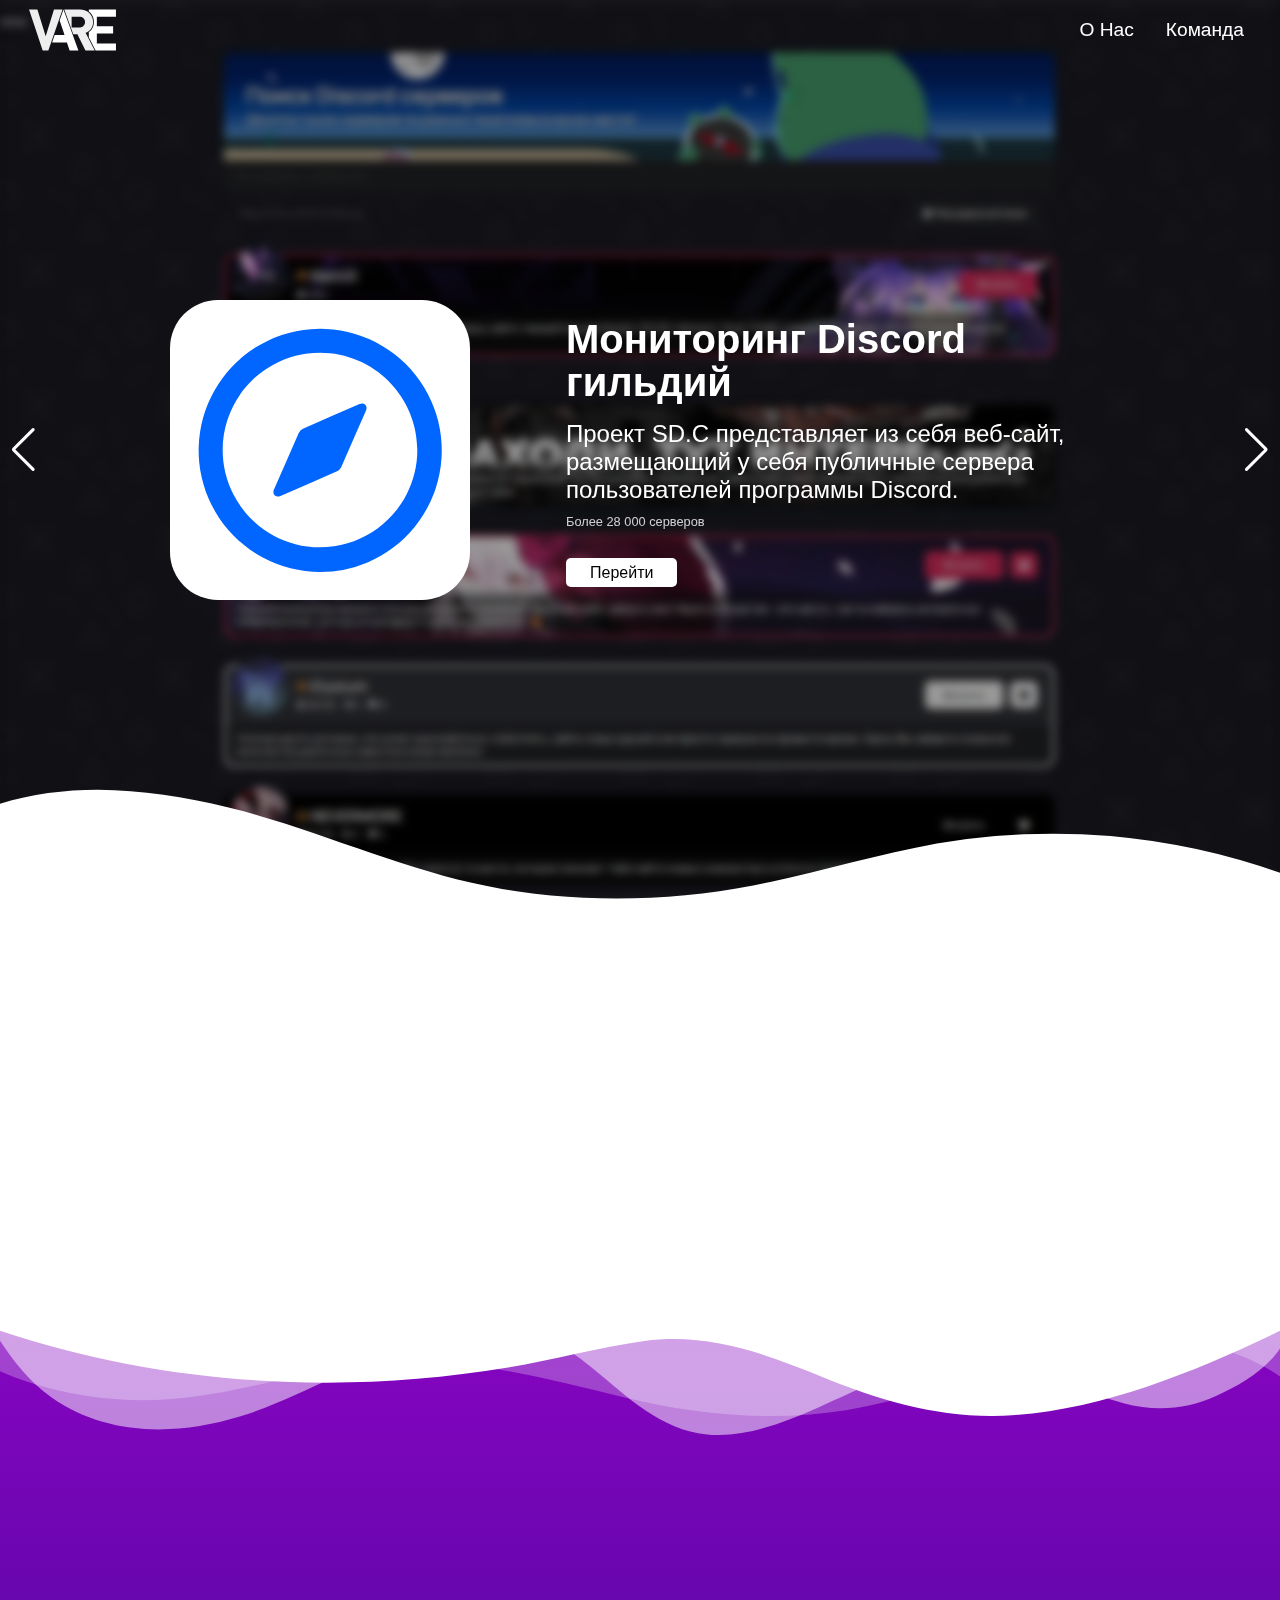
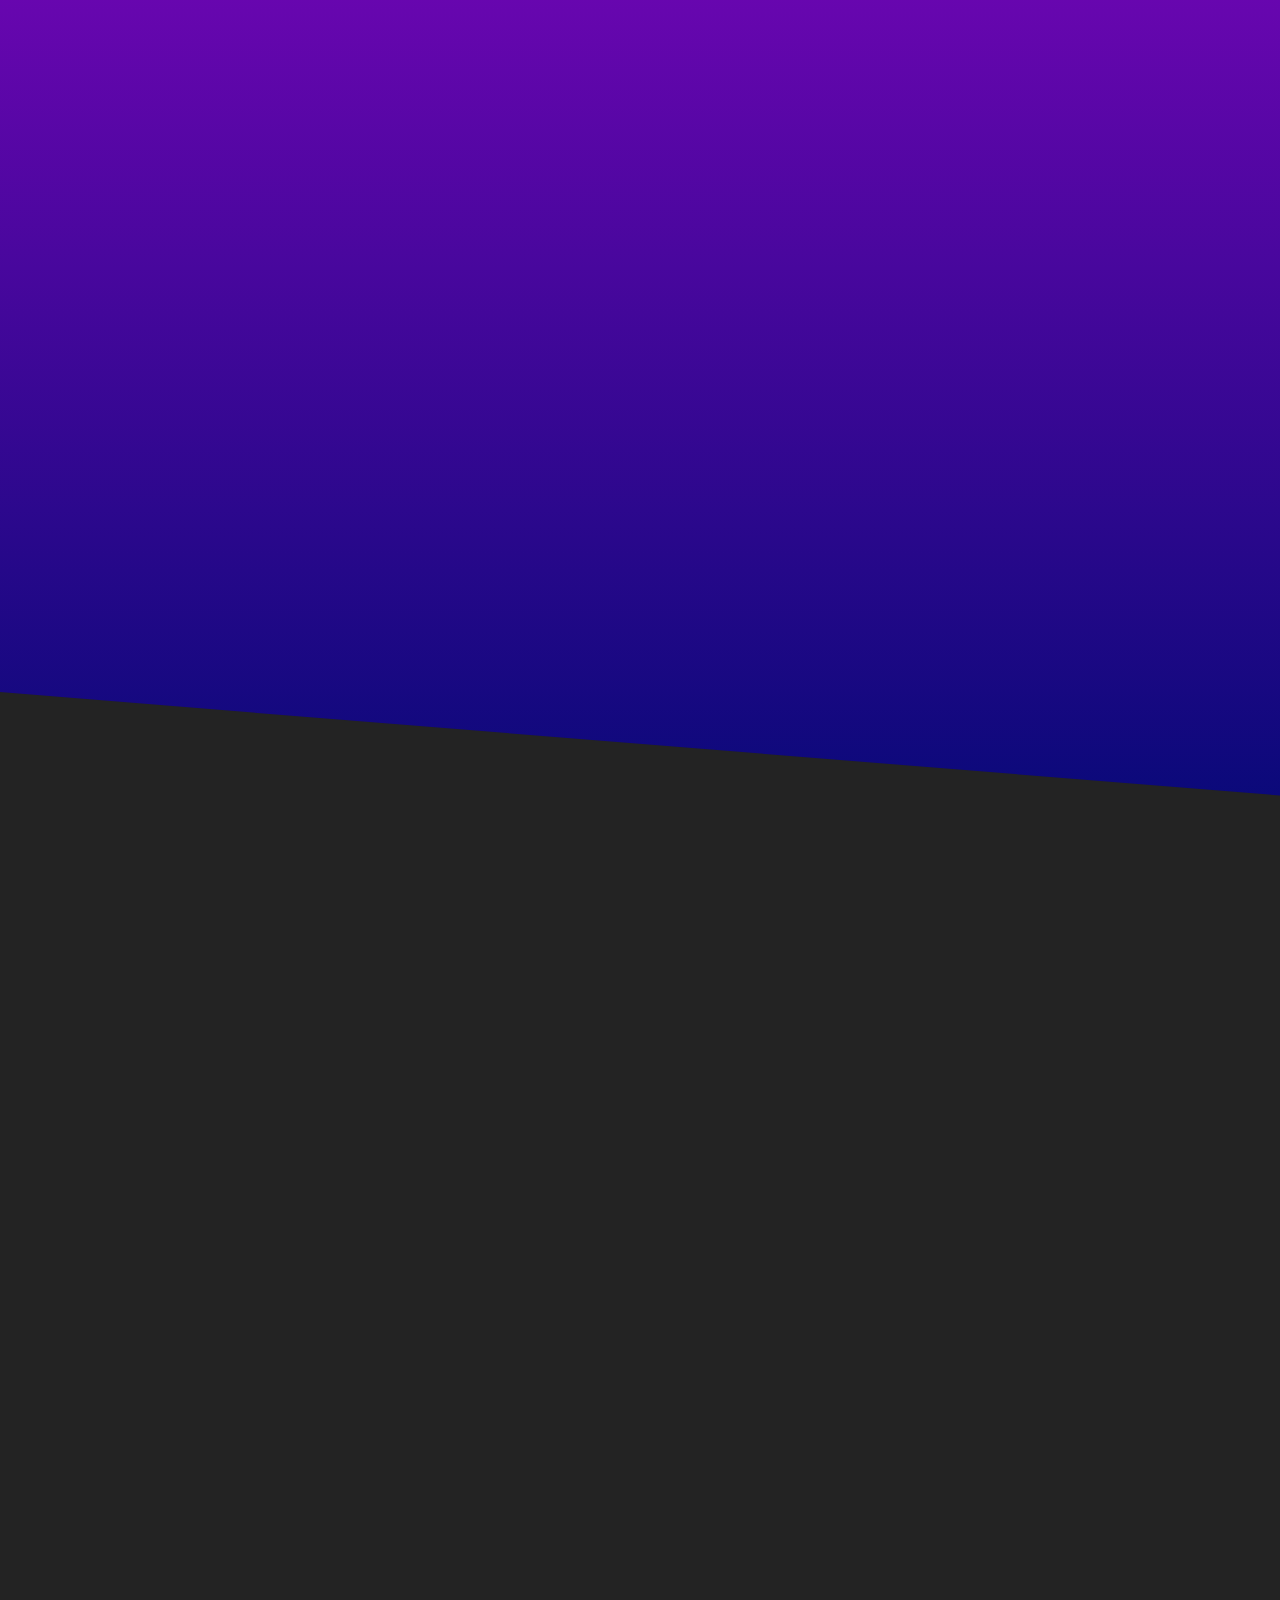
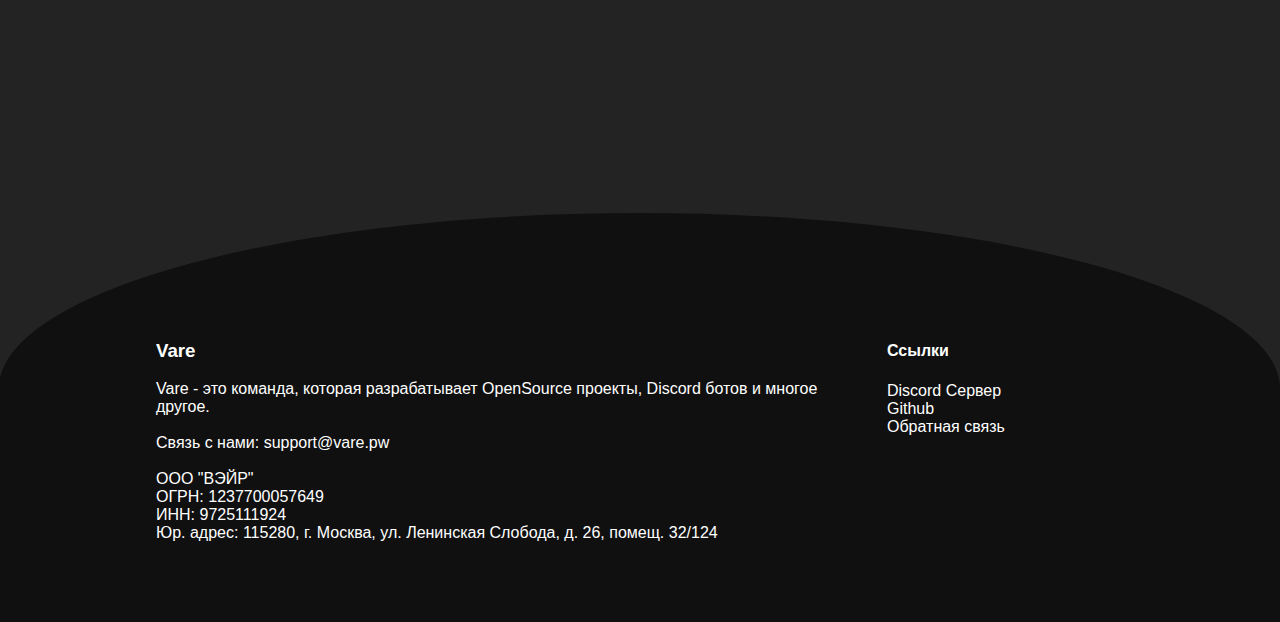
<file: index.html>
<!DOCTYPE html>
<html lang="ru">
<head>
    <meta charset="UTF-8">
    <link rel="apple-touch-icon" sizes="180x180" href="./assets/apple-touch-icon.png">
    <link rel="icon" type="image/png" sizes="32x32" href="./assets/favicon-32x32.png">
    <link rel="icon" type="image/png" sizes="16x16" href="./assets/favicon-16x16.png">
    <meta name="msapplication-TileColor" content="#da532c">
    <meta name="theme-color" content="#ffffff">

    <meta name="description" content="Мониторинги, боты, приложения и многое другое!">

    <link rel="stylesheet" href="./css/style.css">
    <meta name="viewport"
          content="width=device-width, user-scalable=no, initial-scale=1.0, maximum-scale=1.0, minimum-scale=1.0">
    <meta http-equiv="X-UA-Compatible" content="ie=edge">

    <link rel="stylesheet" href="https://unpkg.com/swiper/swiper-bundle.min.css"/>

    <!-- Yandex.Metrika counter -->
    <script type="text/javascript" >
        (function(m,e,t,r,i,k,a){m[i]=m[i]||function(){(m[i].a=m[i].a||[]).push(arguments)};
            m[i].l=1*new Date();
            for (var j = 0; j < document.scripts.length; j++) {if (document.scripts[j].src === r) { return; }}
            k=e.createElement(t),a=e.getElementsByTagName(t)[0],k.async=1,k.src=r,a.parentNode.insertBefore(k,a)})
        (window, document, "script", "https://mc.yandex.ru/metrika/tag.js", "ym");

        ym(92281877, "init", {
            clickmap:true,
            trackLinks:true,
            accurateTrackBounce:true,
            webvisor:true
        });
    </script>
    <noscript><div><img src="https://mc.yandex.ru/watch/92281877" style="position:absolute; left:-9999px;" alt="" /></div></noscript>
    <!-- /Yandex.Metrika counter -->

    <title>VARE</title>
</head>
<body>
<header class="header">
    <div class="header__container">
        <img class="header__logo" src="/assets/images/vare_logo.svg" alt="">
        <nav class="header__nav">
            <button onclick="scrollToElement('LINK_about')">О Нас</button>
            <button onclick="scrollToElement('LINK_team')">Команда</button>
        </nav>
    </div>
</header>
<section class="section-showup">
    <button class="swiper-button-prev swiper-btn"></button>
    <button class="swiper-button-next swiper-btn"></button>
    <div class="swiper">
        <div class="swiper-wrapper">
            <div class="swiper-slide">
                <div class="showup__container">
                    <img class="showup__container__logo" src="/assets/images/showUp-logos__sdc.svg" alt="Логотип">
                    <div class="showup__container__card">
                        <h1 class="showup__container__card__h1">Мониторинг Discord гильдий</h1>
                        <article class="showup__container__card__article">
                            <p>Проект SD.C представляет из себя веб-сайт, размещающий у себя публичные сервера
                                пользователей программы Discord.</p>
                            <span class="showup__container__card__article-hint">Более 28 000 серверов</span>
                        </article>
                        <div class="showup__container__actions">
                            <a href="https://server-discord.com/" target="_blank" class="showup__link">Перейти</a>
                        </div>
                    </div>
                </div>
                <img class="showup__img" src="/assets/images/showUp-bg__sdc.jpg" alt="">
            </div>
            <div class="swiper-slide">
                <div class="showup__container">
                    <img class="showup__container__logo" src="/assets/images/showUp-logos__bt.png" alt="">
                    <div class="showup__container__card">
                        <h1 class="showup__container__card__h1">Мониторинг Discord ботов</h1>
                        <article class="showup__container__card__article">
                            <p>Публичный сайт мониторинга Discord ботов с системой продвижения и возможностью добавить
                                своего бота.</p>
                            <span class="showup__container__card__article-hint">Более 200 ботов</span>
                        </article>
                        <div class="showup__container__actions">
                            <a href="https://bots.server-discord.com/" target="_blank" class="showup__link">Перейти</a>
                        </div>
                    </div>
                </div>
                <img class="showup__img" src="/assets/images/showUp-bg__bsdc.jpg" alt="">
            </div>
<!--            <div class="swiper-slide">-->
<!--                <div class="showup__container">-->
<!--                    <img class="showup__container__logo" src="/assets/images/showUp-logos__wh.png" alt="">-->
<!--                    <div class="showup__container__card">-->
<!--                        <h1 class="showup__container__card__h1">Whooves - Discord бот</h1>-->
<!--                        <article class="showup__container__card__article">-->
<!--                            <p>Бот, предоставляющий множество уникальных и интересных функций, таких как автоматическое-->
<!--                                исправления никнейма участника, если в нём есть запрещённые символы, система варнов и-->
<!--                                т.д.</p>-->
<!--                            <span class="showup__container__card__article-hint">Более 500 серверов</span>-->
<!--                        </article>-->
<!--                        <div class="showup__container__actions">-->
<!--                            <a href="https://discord.com/oauth2/authorize?client_id=531094088695414804&scope=bot+applications.commands&permissions=435547222"-->
<!--                               target="_blank" class="showup__link">Пригласить</a>-->
<!--                            <a href="https://github.com/vare-team/whooves" target="_blank"-->
<!--                               class="showup__link-additional">Github</a>-->
<!--                        </div>-->
<!--                    </div>-->
<!--                </div>-->
<!--                <img class="showup__img" src="/assets/images/showUp-bg__bots.jpg" alt="">-->
<!--            </div>-->
            <div class="swiper-slide">
                <div class="showup__container">
                    <img class="showup__container__logo" src="/assets/images/showUp-logos__nk.png" alt="">
                    <div class="showup__container__card">
                        <h1 class="showup__container__card__h1">Nika - Discord бот</h1>
                        <article class="showup__container__card__article">
                            <p>Бот, с единой базой нарушителей, защищающий сервер от пользователей, спамящих
                                приглашениями на другие сервера.</p>
                            <span class="showup__container__card__article-hint">Более 18 000 серверов</span>
                        </article>
                        <div class="showup__container__actions">
                            <a href="https://discord.com/oauth2/authorize?client_id=543858333585506315&scope=bot+applications.commands&permissions=8"
                               target="_blank" class="showup__link">Пригласить</a>
                        </div>
                    </div>
                </div>
                <img class="showup__img" src="/assets/images/showUp-bg__bots.jpg" alt="">
            </div>
        </div>
    </div>
    <div class="shape-divider-bot fill--white" id="LINK_about">
        <svg data-name="Layer 1" xmlns="http://www.w3.org/2000/svg" viewBox="0 0 1200 120" preserveAspectRatio="none">
            <path d="M321.39,56.44c58-10.79,114.16-30.13,172-41.86,82.39-16.72,168.19-17.73,250.45-.39C823.78,31,906.67,72,985.66,92.83c70.05,18.48,146.53,26.09,214.34,3V0H0V27.35A600.21,600.21,0,0,0,321.39,56.44Z"
            class="shape-fill"></path>
        </svg>
    </div>
</section>
<section class="section">
    <div class="section-unit" style="margin-top: -120px;">
        <h2 class="section__h element-animation">О Нас</h2>
        <div class="section__combinator">
            <article class="section__article element-animation">
                <h3 class="section__article__h3">Кто мы?</h3>
                <p>Мы - команда разработчиков с разнообразным набором навыков, которая вместе работает над созданием качественных, масштабируемых и надежных программных продуктов.</p>
                <br>
                <h3 class="section__article__h3">Чем мы занимаемся?</h3>
                <p>Мы разрабатываем веб-сайты, чтобы помочь клиентам с продвижением и увеличением аудитории их продуктов, Discord ботов, для упрощения модерации и отлову нарушителей, а так же мобильные приложения для различных целей.</p>
            </article>
        </div>
    </div>
</section>
<section class="section section--stuff" id="LINK_team">
    <div class="shape-divider-top fill--white">
        <svg data-name="Layer 1" xmlns="http://www.w3.org/2000/svg" viewBox="0 0 1200 120" preserveAspectRatio="none">
            <path d="M0,0V46.29c47.79,22.2,103.59,32.17,158,28,70.36-5.37,136.33-33.31,206.8-37.5C438.64,32.43,512.34,53.67,583,72.05c69.27,18,138.3,24.88,209.4,13.08,36.15-6,69.85-17.84,104.45-29.34C989.49,25,1113-14.29,1200,52.47V0Z"
            opacity=".25" class="shape-fill"></path>
            <path d="M0,0V15.81C13,36.92,27.64,56.86,47.69,72.05,99.41,111.27,165,111,224.58,91.58c31.15-10.15,60.09-26.07,89.67-39.8,40.92-19,84.73-46,130.83-49.67,36.26-2.85,70.9,9.42,98.6,31.56,31.77,25.39,62.32,62,103.63,73,40.44,10.79,81.35-6.69,119.13-24.28s75.16-39,116.92-43.05c59.73-5.85,113.28,22.88,168.9,38.84,30.2,8.66,59,6.17,87.09-7.5,22.43-10.89,48-26.93,60.65-49.24V0Z"
            opacity=".5" class="shape-fill"></path>
            <path d="M0,0V5.63C149.93,59,314.09,71.32,475.83,42.57c43-7.64,84.23-20.12,127.61-26.46,59-8.63,112.48,12.24,165.56,35.4C827.93,77.22,886,95.24,951.2,90c86.53-7,172.46-45.71,248.8-84.81V0Z"
            class="shape-fill"></path>
        </svg>
    </div>
    <div class="section-unit">
        <h2 class="section__h element-animation">Команда</h2>
        <br>
        <div class="section__combinator box element-animation">
            <article class="section__article">
                <h3 class="section__h3">Василий</h3>
                <p class="section__state">Founder, DevOps Node.js developer</p>
                <br>
                <h4 class="section__h4">Навыки:</h4>
                <ul class="section__ul">
                    <li>Node.js</li>
                    <li>JS</li>
                    <li>Git</li>
                    <li>SQL</li>
                    <li>MySQL</li>
                    <li>Docker</li>
                    <li>Linux</li>
                    <li>Nginx</li>
                    <li>AWS</li>
                    <li>Github/Gitlab CI</li>
                </ul>
                <br>
                <h4 class="section__h4">Ссылки:</h4>
                <ul class="section__ul">
                    <li><a href="https://github.com/MegaVasiliy007" target="_blank">Github</a></li>
                    <li><a href="https://t.me/megavare" target="_blank">Telegram канал</a></li>
                </ul>
                <br>
                <h4 class="section__h4">Контакты:</h4>
                <ul class="section__ul">
                    <li><a href="mailto:megavasiliy007@gmail.com" target="_blank">megavasiliy007@vare.pw</a></li>
                </ul>
            </article>
            <img class="section__img" src="/assets/avatars/megavasiliy007.jpg" alt="Photo">
        </div>
        <br>
        <div class="section__combinator box element-animation">
            <article class="section__article">
                <h3 class="section__h3">Максим</h3>
                <p class="section__state">Co-founder, Front-End developer</p>
                <br>
                <h4 class="section__h4">Навыки:</h4>
                <ul class="section__ul">
                    <li>HTML</li>
                    <li>CSS</li>
                    <li>SCSS</li>
                    <li>JavaScript</li>
                    <li>Vue.Js</li>
                    <li>Nuxt.Js</li>
                    <li>Node.Js</li>
                </ul>
                <br>
                <h4 class="section__h4">Ссылки:</h4>
                <ul class="section__ul">
                    <li><a href="https://github.com/Dellyare" target="_blank">Github</a></li>
                    <li><a href="https://t.me/dellyare" target="_blank">Telegram</a></li>
                </ul>
                <br>
                <h4 class="section__h4">Контакты:</h4>
                <ul class="section__ul">
                    <li><a href="mailto:dellyare@vare.pw" target="_blank">dellyare@vare.pw</a></li>
                </ul>
            </article>
            <img class="section__img element-animation" src="/assets/avatars/dellyare.jpg" alt="Photo">
        </div>
    </div>
    <div class="shape-divider-bot fill--gray">
        <svg data-name="Layer 1" xmlns="http://www.w3.org/2000/svg" viewBox="0 0 1200 120" preserveAspectRatio="none">
            <path d="M1200 120L0 16.48 0 0 1200 0 1200 120z" class="shape-fill"></path>
        </svg>
    </div>
</section>
<section class="section section--discord">
    <div class="section-unit divider">
        <h2 class="section__h element-animation">Дискорд</h2>
        <div class="section__combinator">
            <article class="section__article element-animation">
                <p>Добро пожаловать на наш Discord Сервер!</p>
                <div class="section__line">
                    <iframe height="500" allowtransparency="true" frameborder="0"
                            sandbox="allow-popups allow-popups-to-escape-sandbox allow-same-origin allow-scripts"
                            class="section__line__frame"
                            src="https://discord.com/widget?id=669961614434500620&amp;theme=dark"></iframe>
                    <div class="section__line__container">
                        <h3 class="section__line__h3">VARE Commnunity</h3>
                        <ul class="section__line__ul">
                            <li>Поддержка пользователей</li>
                            <li>Уведомления о новостях проектов</li>
                            <li>Канал для технических ошибок</li>
                            <li>Помощь касательно других проектов Vare</li>
                        </ul>
                    </div>
                </div>
            </article>
        </div>
        <div class="shape-divider-bot fill--black">
            <svg style="height: 200px" data-name="Layer 1" xmlns="http://www.w3.org/2000/svg" viewBox="0 0 1200 120"
                 preserveAspectRatio="none">
                <path d="M0,0V7.23C0,65.52,268.63,112.77,600,112.77S1200,65.52,1200,7.23V0Z" class="shape-fill"></path>
            </svg>
        </div>
    </div>
</section>
<footer class="footer-container">
    <div class="footer__block">
        <h3 class="footer__block__h">Vare</h3>
        <article>
            Vare - это команда, которая разрабатывает OpenSource проекты, Discord ботов и многое другое.
            <br>
            <br>
            Связь с нами: <a href="mailto:support@vare.pw" class="footer__block__article__ul__li__a">support@vare.pw</a>
            <br>
            <br>
            ООО "ВЭЙР"
            <br>
            ОГРН: 1237700057649
            <br>
            ИНН: 9725111924
            <br>
            Юр. адрес: 115280, г. Москва, ул. Ленинская Слобода, д. 26, помещ. 32/124
        </article>
    </div>
    <div class="footer__block">
        <h4 class="footer__block__h">Ссылки</h4>
        <article class="footer__block__article">
            <ul class="footer__block__article__ul">
                <li class="footer__block__article__ul__li">
                    <a href="https://discord.com/invite/8KKVhTU" target="_blank" class="footer__block__article__ul__li__a">Discord Сервер</a>
                </li>
                <li class="footer__block__article__ul__li">
                    <a href="https://github.com/vare-team" target="_blank" class="footer__block__article__ul__li__a">Github</a>
                </li>
                <li class="footer__block__article__ul__li">
                    <a href="https://forms.yandex.ru/cloud/63da43b590fa7b5f43d483ad/" target="_blank" class="footer__block__article__ul__li__a">Обратная связь</a>
                </li>
            </ul>
        </article>
    </div>
</footer>
<script src="https://unpkg.com/swiper/swiper-bundle.min.js"></script>
<script src="js/script.js"></script>
</body>
</html>
</file>
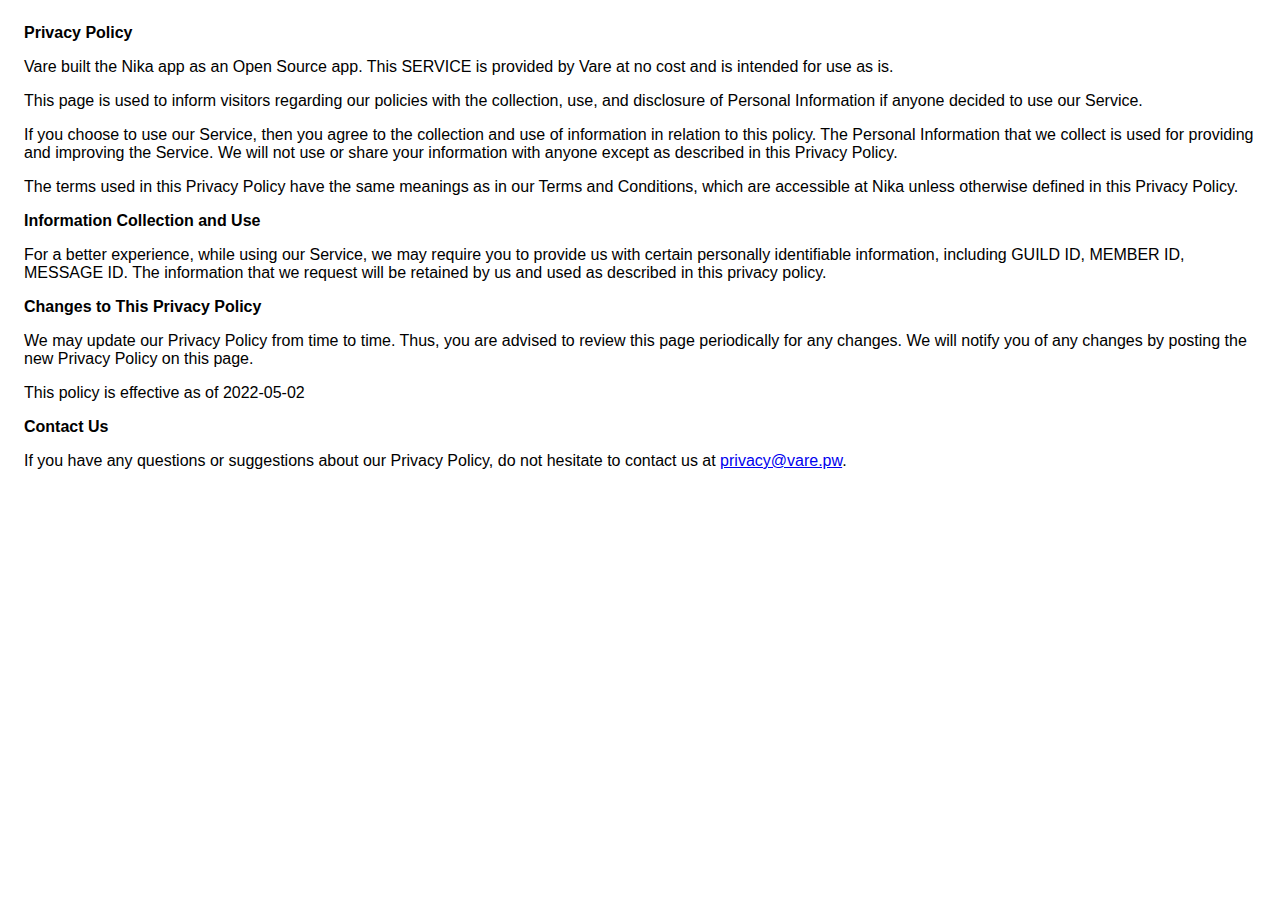
<file: policy/nika.html>
<!DOCTYPE html>
<html>
<head>
	<meta charset='utf-8'>
	<meta name='viewport' content='width=device-width'>
	<title>Privacy Policy</title>
	<style> body { font-family: 'Helvetica Neue', Helvetica, Arial, sans-serif; padding:1em; } </style>
</head>
<body>
<strong>Privacy Policy</strong> <p>
	Vare built the Nika app as
	an Open Source app. This SERVICE is provided by
	Vare at no cost and is intended for use as
	is.
</p> <p>
	This page is used to inform visitors regarding our
	policies with the collection, use, and disclosure of Personal
	Information if anyone decided to use our Service.
</p> <p>
	If you choose to use our Service, then you agree to
	the collection and use of information in relation to this
	policy. The Personal Information that we collect is
	used for providing and improving the Service. We will not use or share your information with
	anyone except as described in this Privacy Policy.
</p> <p>
	The terms used in this Privacy Policy have the same meanings
	as in our Terms and Conditions, which are accessible at
	Nika unless otherwise defined in this Privacy Policy.
</p> <p><strong>Information Collection and Use</strong></p> <p>
	For a better experience, while using our Service, we
	may require you to provide us with certain personally
	identifiable information, including GUILD ID, MEMBER ID, MESSAGE ID. The information that
	we request will be retained by us and used as described in this privacy policy.
</p> <div><p>
</p></div> <!----> <p><strong>Changes to This Privacy Policy</strong></p> <p>
	We may update our Privacy Policy from
	time to time. Thus, you are advised to review this page
	periodically for any changes. We will
	notify you of any changes by posting the new Privacy Policy on
	this page.
</p> <p>This policy is effective as of 2022-05-02</p> <p><strong>Contact Us</strong></p> <p>
	If you have any questions or suggestions about our
	Privacy Policy, do not hesitate to contact us at <a href="mailto:privacy@vare.pw">privacy@vare.pw</a>.
</p>
</body>
</html>
</file>
<file: css/style.css>
html {
    height: 100%;
}
body {
    overflow-x: hidden;
    font-family: -apple-system,BlinkMacSystemFont,Segoe UI,Roboto,Oxygen,Ubuntu,Helvetica Neue,Arial,sans-serif,Apple Color Emoji,Segoe UI Emoji,Segoe UI Symbol;
    margin: 0;
    padding: 0;
    width: 100%;
    height: 100%;
    background: #101010;
    box-sizing: border-box;
}
.header {
    position: absolute;
    top: 0;
    display: flex;
    justify-content: center;
    height: 60px;
    width: 100%;
    z-index: 2;
}
.header__container {
    width: 100%;
    max-width: 1440px;
    padding: 0 20px;
    display: flex;
    justify-content: space-between;
}
.swiper, .swiper-wrapper {
    height: 100vh;
    width: 100vw;
}
.swiper-btn {
    background: none;
    border: none;
    color: #fff !important;
}
.header__logo {
    height: 100%;
    animation: showup__top-bot 1s ease-in-out;
}
.header__nav {
    display: flex;
    align-items: center;
}
.header__nav > button {
    color: white;
    background: none;
    text-decoration: none;
    font-size: 1.2rem;
    font-weight: 500;
    margin: 0 10px;
    transition: .1s ease-in-out;
    border: none;
    cursor: pointer;
    position: relative;
}
.header__nav > button:after {
    content: "";
    width: 0;
    height: 0;
    left: 0;
    background: #FFFFFF;
    position: absolute;
    bottom: 0;
    transition: .1s ease-in-out;
}
.header__nav > button:hover:after {
    height: 2px;
    width: 100%;
}
.header__nav > button:nth-child(1) {
    animation: showup__top-bot 1s ease-in-out;
}
.header__nav > button:nth-child(2) {
    animation: showup__top-bot 1s ease-in-out .3s backwards;
}
.header__nav > button:nth-child(3) {
    animation: showup__top-bot 1s ease-in-out .6s backwards;
}
.section {
    padding: 1px;
    position: relative;
    background-color: white;
}
.section-unit {
    width: 100%;
    max-width: 1440px;
    margin: 0 auto;
    padding: 7rem 1rem;
    box-sizing: border-box;
}
.section__h {
    font-size: 3rem;
}
.section__article {
    font-size: 1.3rem;
    width: 100%;
}
.section__article > h3 {
    margin: 0;
}
.section__article > p {
    margin: 0;
}
.section__article__h3 {
    font-size: 1.7rem;
}
.section__ul {
    margin: 0;
    padding: 0;
    list-style: none;
    display: inline;
}
.section__ul > li {
    display: inline;
}
.section__ul > li:after {
    content: ','
}
.section__ul > li:last-child:after {
    content: '.'
}
.section__ul > li > a {
    text-decoration: none;
    font-weight: 600;
}
.section__ul > li > a:hover {
    text-decoration: underline;
}
.section__combinator {
    display: flex;
    justify-content: space-between;
}
.section__img {
    width: 10rem;
    height: 10rem;
    object-fit: cover;
    border-radius: 2rem;
    margin-left: 15rem;
    display: block;
}
.section__h4 {
    display: inline;
    margin: 0;
}
.section__h3 {
    font-size: 2rem;
}
.section__state {
    font-weight: 600;
    opacity: .65;
}
.section-showup {
    width: 100vw;
    height: 100%;
    min-height: 100vh;
    position: relative;
    display: flex;
    justify-content: center;
    align-items: center;
}
.showup__img {
    width: 100%;
    height: 100%;
    position: absolute;
    top: 0;
    left: 0;
    object-fit: cover;
    filter: blur(5px) brightness(.6);
    z-index: -1;
    animation: showup__blur 1.5s ease-in-out;
}
.showup__container {
    display: flex;
    justify-content: space-between;
    width: 100vw;
    height: 100vh;
    max-width: 1100px;
    margin: auto;
    padding: 0 5rem;
    box-sizing: border-box;
}
.showup__container__logo {
    width: 100%;
    height: fit-content;
    max-width: 300px;
    animation: showup__top-bot 1.5s ease-in-out;
    object-fit: contain;
    align-self: center;
    border-radius: 3rem;
}
.showup__container__card {
    color: white;
    width: 100%;
    margin: auto 0 auto 6rem;
}
.showup__container__card__h1 {
    animation: showup__top-bot 1s ease-in-out .5s backwards;
}
.showup__container__card__article {
    animation: showup__top-bot 1s ease-in-out .7s backwards;
}
.showup__container__actions {
    animation: showup__top-bot 1s ease-in-out 1s backwards;
}
@keyframes showup__blur {
    0% {
        filter: blur(30px) brightness(.2);
        transform: translateY(50px);
        opacity:0;
    }
    100% {
        filter: blur(5px) brightness(.6);
        transform: translateY(0%);
        opacity:1;
    }
}
@keyframes showup__bot-top {
    0% {
        transform: translateY(50px);
        opacity:0;
    }
    100% {
        transform: translateY(0%);
        opacity:1;
    }
}
@keyframes showup__top-bot {
    0% {
        transform: translateY(-50px);
        opacity:0;
    }
    100% {
        transform: translateY(0%);
        opacity:1;
    }
}
@keyframes showup__left-right {
    0% {
        transform: translateX(-50px);
        opacity:0;
    }
    100% {
        transform: translateX(0%);
        opacity:1;
    }
}
@keyframes showup__right-left {
    0% {
        transform: translateX(50px);
        opacity:0;
    }
    100% {
        transform: translateX(0%);
        opacity:1;
    }
}
.showup__container__card__h1 {
    font-size: 2.5rem;
    line-height: 2.7rem;
    margin: 0;
    margin-bottom: 1rem;
}
.showup__container__card__article {
    font-size: 1.5rem;
}
.showup__container__card__article > p {
    margin: 0;
}
.showup__container__card__article-hint {
    font-size: .8rem;
    opacity: .8 ;
}
.showup__container__actions {
    margin-top: 2rem;
}
.showup__link {
    background: white;
    color: black;
    text-decoration: none;
    padding: 6px 24px;
    border-radius: 5px;
    transition: .1s;
}
.showup__link:hover {
    background: #CCCCCC;
}
.showup__link-additional {
    color: white;
    text-decoration: none;
    padding: 6px 24px;
    border-radius: 5px;
    transition: .1s;
}
.showup__link-additional {
    color: white;
    text-decoration: none;
    padding: 6px 24px;
}
.showup__link-additional:hover {
    text-decoration: underline;
}
.section--stuff {
    padding: 3rem 0 9rem 0;
    color: white;
    background: rgb(9,9,121);
    background: linear-gradient(0, rgba(9,9,121,1) 0%, rgba(135,5,193,1) 100%);
}
.section--stat {

}
.section--discord {
    color: white;
    background-color: #232323;
}
.box {
    background-color: white;
    border-radius: 2rem;
    padding: 1.5rem 2rem;
    color: black;
    margin: 1rem 0;
}

.shape-divider-bot {
    position: absolute;
    bottom: 0;
    left: 0;
    width: 100%;
    overflow: hidden;
    line-height: 0;
    transform: rotate(180deg);
    z-index: 2;
}
.shape-divider-bot > svg {
    position: relative;
    display: block;
    width: calc(100% + 1.3px);
    height: 120px;
}
.shape-divider-top {
    position: absolute;
    top: 0;
    left: 0;
    width: 100%;
    overflow: hidden;
    line-height: 0;
}
.shape-divider-top > svg {
    position: relative;
    display: block;
    width: calc(100% + 1.3px);
    height: 120px;
}
.fill--white > svg {
    fill: #FFFFFF;
}
.fill--blue > svg {
    fill: #2bbbe5;
}
.fill--gray > svg {
    fill: #232323;
}
.fill--black > svg {
    fill: #101010;
}
.divider {
    padding-bottom: 20rem;
}
.footer-container {
    margin: auto;
    max-width: 968px;
    width: 100%;
    color: #fff;
    display: grid;
    grid-template-columns: 3fr 1fr;
    gap: 20px;
    padding-bottom: 5rem;
    margin-top: -5rem;
    z-index: 3;
    position: relative;
}
.footer__block__article__ul {
    list-style: none;
    margin: 0;
    padding: 0;
}
.footer__block__article__ul__li {
    margin: 0;
    padding: 0;
}
.footer__block__article__ul__li__a {
    text-decoration: none;
    color: #fff;
}
.footer__block__article__ul__li__a:hover {
    text-decoration: underline;
}
.element-animation {
    opacity: 0;
    transform: translateY(20px);
}
.element-animation.element-show {
    opacity: 1;
    transition: all 1.5s;
    transform: translateY(0%);
}
.section__line {
    display: flex;
    flex-wrap: wrap;
    padding: 3rem 1rem;
}
.section__line__container {
    padding: 0 2rem;
}

@media (max-width: 820px) {
    .section-showup {
        height: unset;
    }
    .showup__container {
        flex-direction: column;
        justify-content: center;
        margin-bottom: 100px;
    }
    .showup__container__logo {
        display: none;
    }
    .showup__container__card {
        margin: 0;
    }
    .showup__container {
        padding: 4rem;
        box-sizing: border-box;
    }
    .swiper, .swiper-wrapper {
        height: unset;
    }
    .shape-divider-top > svg {
        height: 50px;
    }
    .shape-divider-bot > svg {
        height: 50px;
    }
    .section__combinator {
        flex-direction: column-reverse;
    }
    .section__img {
        margin: 0 auto;
    }
    .footer-container {
        grid-template-columns: 1fr;
        padding: 0 5rem 5rem 5rem;
        box-sizing: border-box;
    }
    .showup__container__card__h1 {
        font-size: 2rem;
        margin: 0;
    }
    .showup__container__card__article {
        font-size: 1rem;
    }
    .header__nav {
        flex-direction: column;
    }
    .header {
        height: unset;
        background: #23232333;
    }
    .header__container {
        flex-direction: column;
    }
    .header__logo {
        height: 60px;
    }
    .section__line__frame {
        margin: 0 auto;
    }
}
</file>
